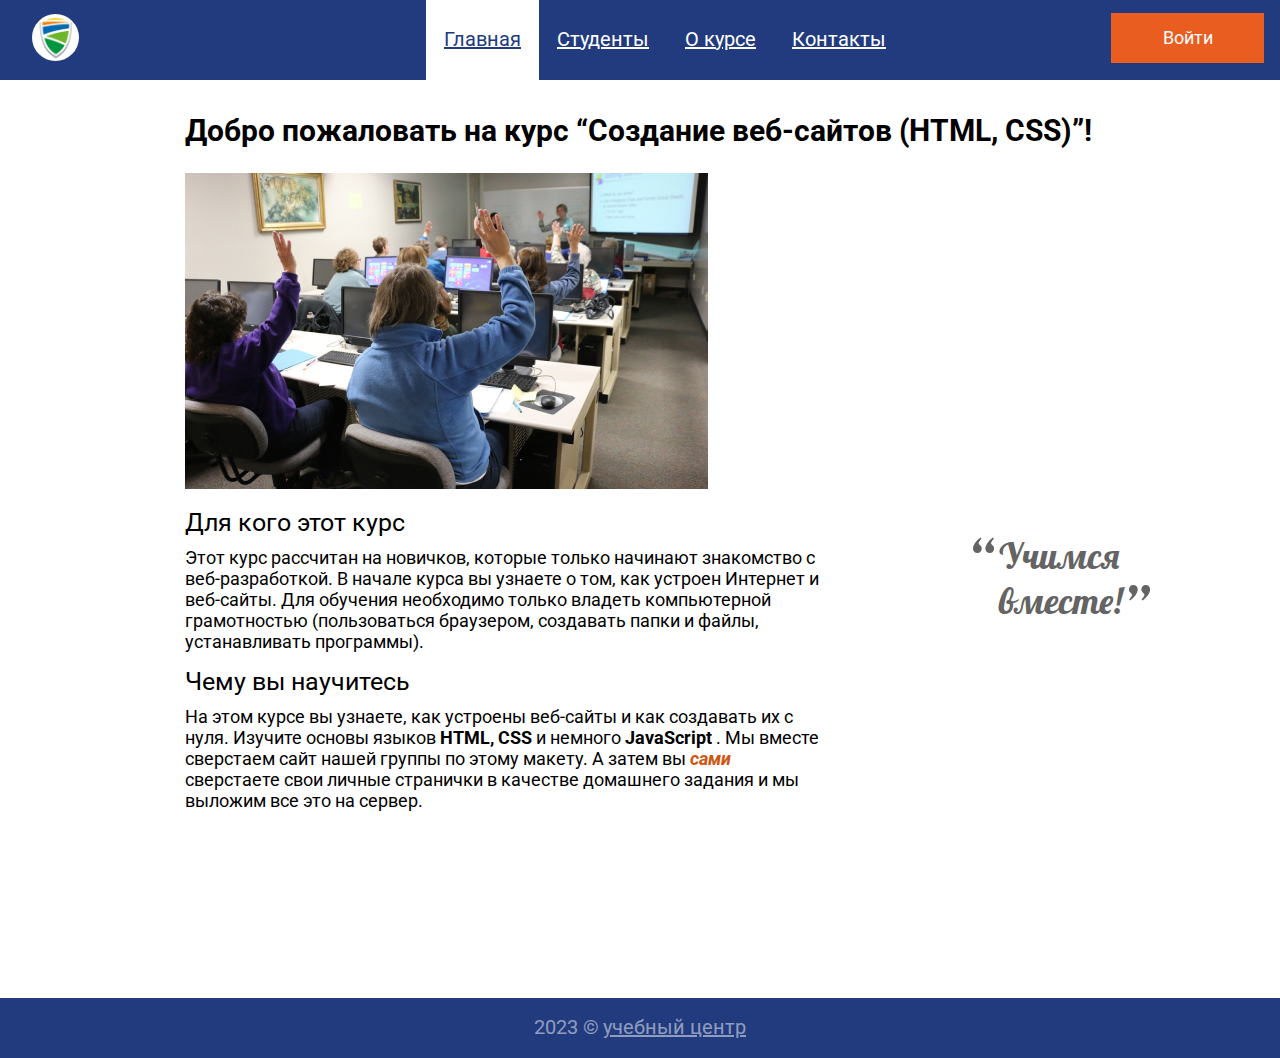
<file: index.html>
<!DOCTYPE html>
<html lang="ru">
<head>
    <meta charset="UTF-8">
    <meta http-equiv="X-UA-Compatible" content="IE=edge">
    <meta name="viewport" content="width=device-width, initial-scale=1.0">
    <link rel="preconnect" href="https://fonts.googleapis.com">
    <link rel="preconnect" href="https://fonts.gstatic.com" crossorigin>
    <link href="https://fonts.googleapis.com/css2?family=Roboto:wght@400;700&display=swap" rel="stylesheet">
    <link rel="preconnect" href="https://fonts.googleapis.com">
    <link rel="preconnect" href="https://fonts.gstatic.com" crossorigin>
    <link href="https://fonts.googleapis.com/css2?family=Lobster&display=swap" rel="stylesheet">
    <link rel="stylesheet" href="./styles/normalize.css">
    <link rel="stylesheet" href="./styles/style.css">
    <script src="./js/script.js" defer></script>
    <title>Главная</title>
</head>
<body class="root">
<div class="page">
    <header class="header">
        <nav class="nav">
            <div class="hamburger-menu">
                <input class="button_checkbox" id="menu__toggle" type="checkbox">
                <label class="menu__btn" for="menu__toggle">
                  <span class="close"></span>
                </label>
            <ul class="menu__box">
                <li>
                    <a class="logo" href="./index.html"> 
                    <img class="logo_Innopolis" src="./img/logo_innopolis.jpg" alt="Логотип Университета Иннополис"></a>
                </li>
                <li>
                   <a class="menu_item menu_item_active" href="./index.html">Главная</a>
                </li>
                <li>
                   <a class="menu_item" href="./students.html">Студенты</a>
                </li>
                <li>
                   <a class="menu_item" href="./about.html">О курсе</a>
                </li>
                <li>
                   <a class="menu_item" href="./contacts.html">Контакты</a>
                </li>
            </ul>
            </div>
        </nav>
        <button type="button" class="button visible_btn">Войти</button>
        <!-- <div class="popup_conteiner popup_conteiner_opened"> -->
            <div class="block">
                <h2 class="block_title">Войти на сайт</h2>
                <form class="forma" oninput="o.value = range.value" action="#" method="get">
                    <div>
                        <input class="login" type="text" autofocus placeholder="Логин">
                    </div>
                    <div>
                        <input class="password" type="password"  placeholder="Пароль">
                    </div>
                </form>
                <button class="button btn_block" type="btn_block">Войти</button>
            </div> 
        <!-- </div>       -->
    </header>
<main class="content">
    <h1 class="title">Добро пожаловать на курс “Создание веб-сайтов (HTML, CSS)”!</h1>
    <img class="photo" src="./img/contentphoto.jpg" alt="Главное фото">
    <div class="content_info">
        <div class="heading">
            <span class="quote_left">“</span>
            <p class="heading">Учимся вместе!</p>
            <span class="quote_right">”</span>
        </div>
        <div class="content_section">
            <div class="content_article">
               <h3 class="subtitle">Для кого этот курс</h3>
               <p class="about_text">Этот курс рассчитан на новичков, которые только начинают знакомство с веб-разработкой. В начале курса вы узнаете о том, как устроен Интернет и веб-сайты. Для обучения необходимо только владеть компьютерной грамотностью (пользоваться браузером, создавать папки и файлы, устанавливать программы).</p>
            </div>
            <div class="content_article">
               <h3 class="subtitle">Чему вы научитесь</h3>
               <p class="about_text">На этом курсе вы узнаете, как устроены веб-сайты и как создавать их с нуля. Изучите основы языков <span class="font_bold"> HTML, CSS </span> и немного <span class="font_bold"> JavaScript </span>. Мы вместе сверстаем сайт нашей группы по этому макету. А затем вы <span class="text_class2"> сами </span> сверстаете свои личные странички в качестве домашнего задания и мы выложим все это на сервер.</p>       
            </div>
        </div>
    </div>    
</main>
</div>
<footer class="footer">
    <p class="footer_text">2023 &copy;&thinsp;
        <a class="footer_text footer_text_first" href="./contacts.html">учебный центр</a>
    </p>
</footer> 
<!-- <script src="./js/script.js"></script>  -->
</body>
</html>
</file>
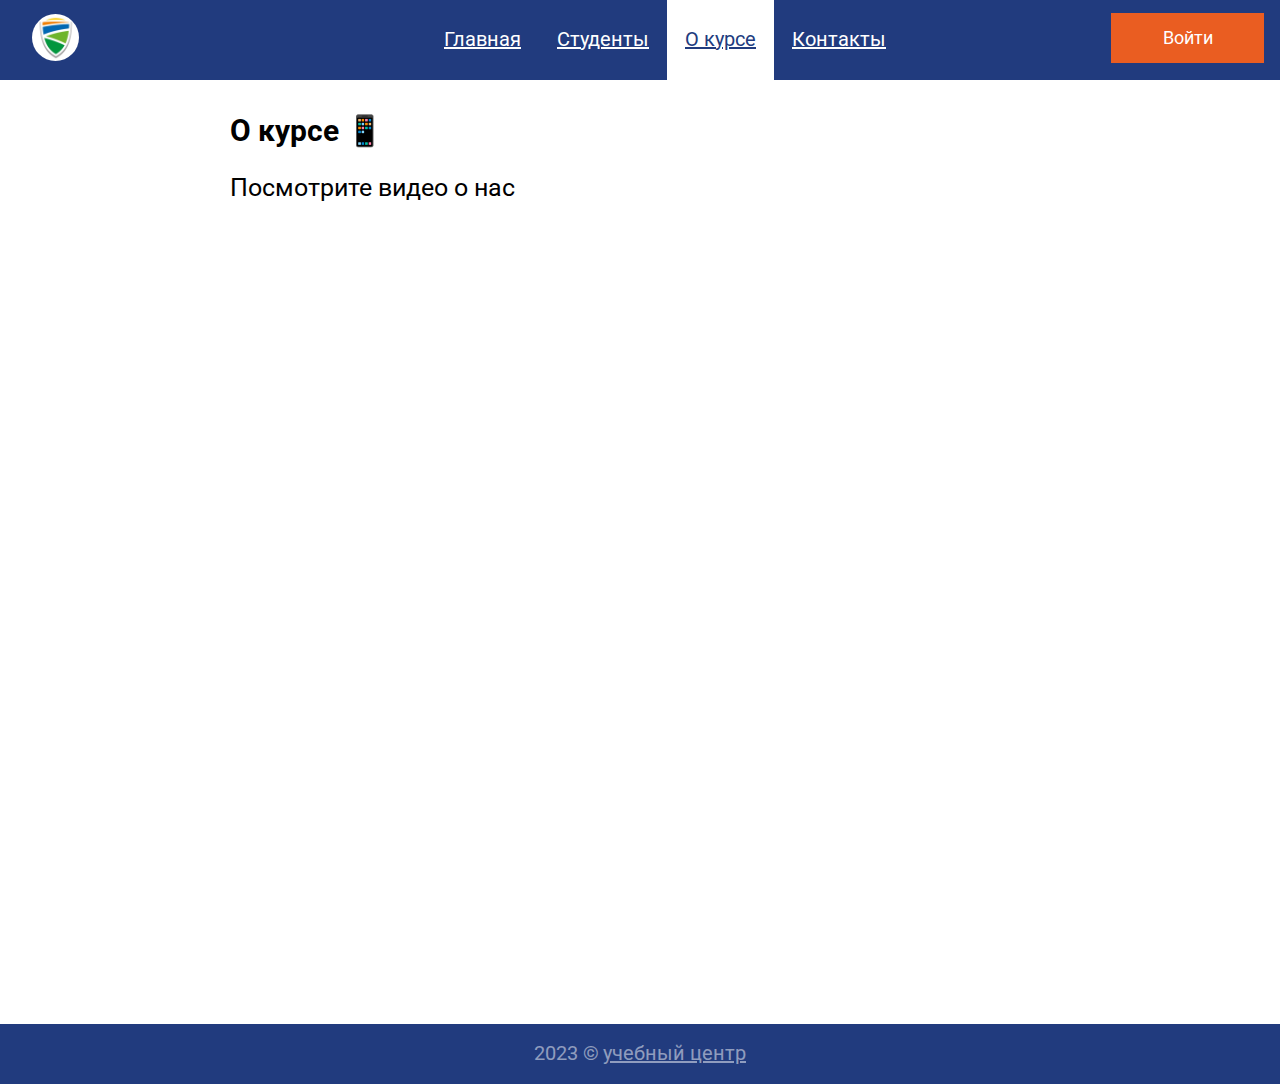
<file: about.html>
<!DOCTYPE html>
<html lang="ru">
<head>
    <meta charset="UTF-8">
    <meta http-equiv="X-UA-Compatible" content="IE=edge">
    <meta name="viewport" content="width=device-width, initial-scale=1.0">
    <title>Главная</title>
    <link rel="preconnect" href="https://fonts.googleapis.com">
    <link rel="preconnect" href="https://fonts.gstatic.com" crossorigin>
    <link href="https://fonts.googleapis.com/css2?family=Roboto:wght@400;700&display=swap" rel="stylesheet">
    <link rel="preconnect" href="https://fonts.googleapis.com">
    <link rel="preconnect" href="https://fonts.gstatic.com" crossorigin>
    <link href="https://fonts.googleapis.com/css2?family=Lobster&display=swap" rel="stylesheet">
    <link rel="stylesheet" href="./styles/normalize.css">
    <link rel="stylesheet" href="./styles/style.css">
</head>
<body class="root">
<div class="page">
    <header class="header">
            <nav class="nav">
                <div class="hamburger-menu">
                    <input class="button_checkbox" id="menu__toggle" type="checkbox">
                    <label class="menu__btn" for="menu__toggle">
                      <span></span>
                    </label>
                <ul class="menu__box">
                    <li>
                        <a class="logo" href="./index.html"> 
                        <img class="logo_Innopolis" src="./img/logo_innopolis.jpg" alt="Логотип Университета Иннополис"></a>
                    </li>
                    <li>
                       <a class="menu_item" href="./index.html">Главная</a>
                    </li>
                    <li>
                       <a class="menu_item" href="./students.html">Студенты</a>
                    </li>
                    <li>
                       <a class="menu_item menu_item_active" href="./about.html">О курсе</a>
                    </li>
                    <li>
                       <a class="menu_item" href="./contacts.html">Контакты</a>
                    </li>
                </ul>
                </div>
            </nav>
            <button type="button" class="button">Войти</button> 
        <div class="block">
            <h2 class="block_title">Войти на сайт</h2>
            <form class="forma" oninput="o.value = range.value" action="#" method="get">
               <div>
                    <input class="login" type="text" autofocus placeholder="Логин">
                </div>
               <div>
                    <input class="password" type="password"  placeholder="Пароль">
                </div>
            </form>
            <button class="button btn_block" type="btn_block">Войти</button>
        </div> 
    </header>
<main class="content-about">
    <h2 class="subtitle-about">О курсе &#128241;</h2>
    <p class="text-about" >Посмотрите видео о нас</p>
    <iframe class="video" src="https://www.youtube.com/embed/0v7pdd4za6s" title="Как эффективно искать информацию по фронтенду" allow="accelerometer; autoplay; clipboard-write; encrypted-media; gyroscope; picture-in-picture; web-share" allowfullscreen></iframe>
</main>
</div>
<footer class="footer">
    <div class="footer_text">2023 &copy;&thinsp;
        <a class="footer_text footer_text_first" href="./contacts.html">учебный центр</a>
    </div>
</footer> 
<script src="./js/script.js"></script>
</body>
</html>
</file>
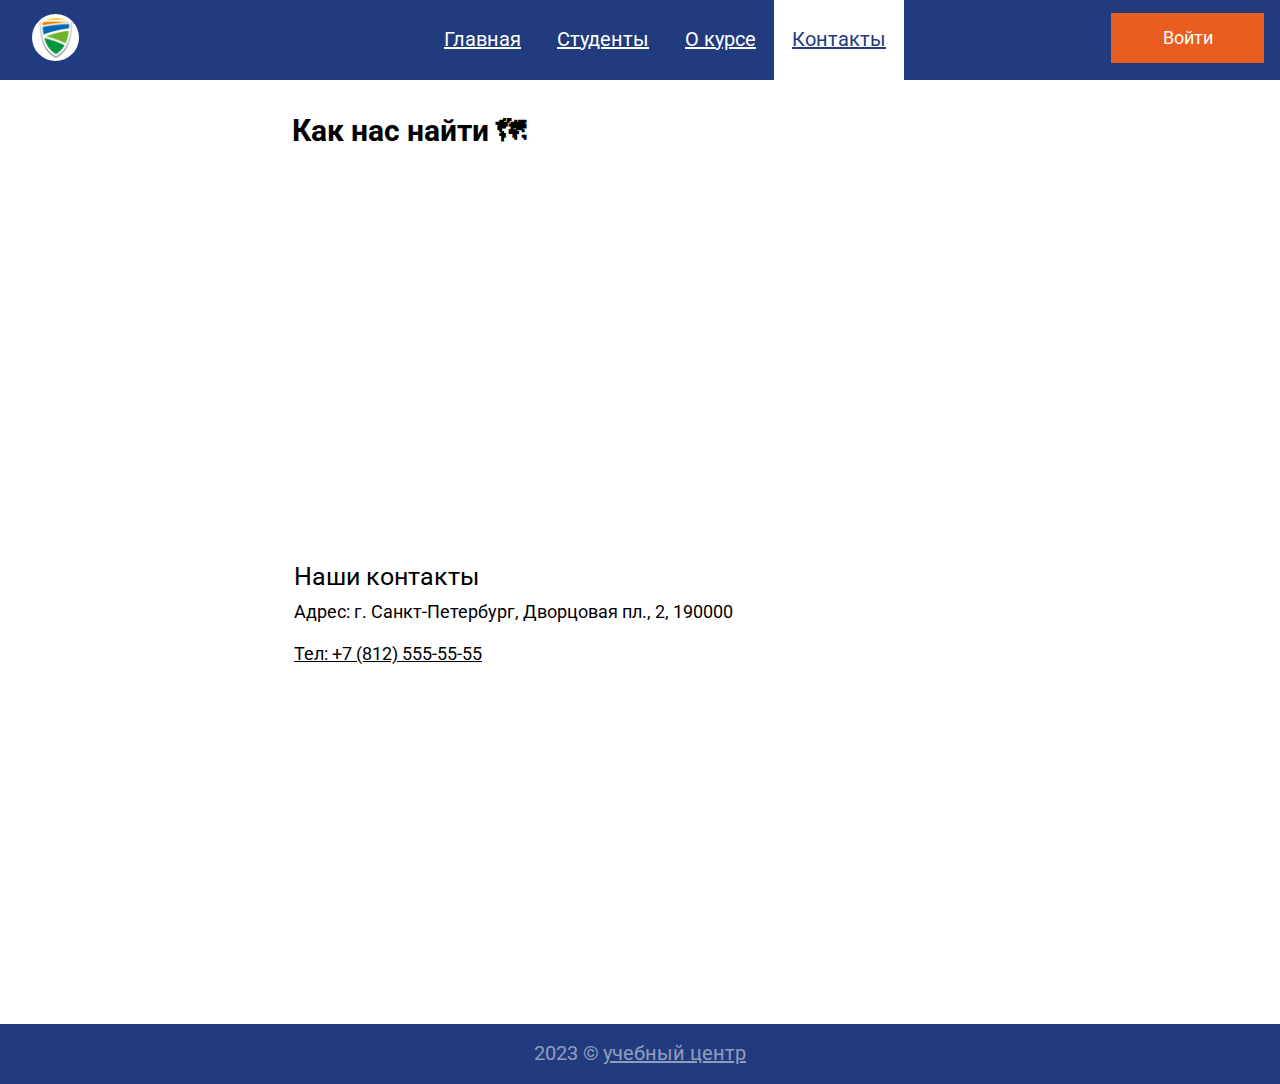
<file: contacts.html>
<!DOCTYPE html>
<html lang="ru">
<head>
    <meta charset="UTF-8">
    <meta http-equiv="X-UA-Compatible" content="IE=edge">
    <meta name="viewport" content="width=device-width, initial-scale=1.0">
    <title>Главная</title>
    <link rel="preconnect" href="https://fonts.googleapis.com">
    <link rel="preconnect" href="https://fonts.gstatic.com" crossorigin>
    <link href="https://fonts.googleapis.com/css2?family=Roboto:wght@400;700&display=swap" rel="stylesheet">
    <link rel="preconnect" href="https://fonts.googleapis.com">
    <link rel="preconnect" href="https://fonts.gstatic.com" crossorigin>
    <link href="https://fonts.googleapis.com/css2?family=Lobster&display=swap" rel="stylesheet">
    <link rel="stylesheet" href="./styles/normalize.css">
    <link rel="stylesheet" href="./styles/style.css">
</head>
<body class="root">
<div class="page">
    <header class="header">
            <nav class="nav">
                <div class="hamburger-menu">
                    <input class="button_checkbox" id="menu__toggle" type="checkbox">
                    <label class="menu__btn" for="menu__toggle">
                      <span></span>
                    </label>
                <ul class="menu__box">
                    <li>
                        <a class="logo" href="./index.html"> 
                        <img class="logo_Innopolis" src="./img/logo_innopolis.jpg" alt="Логотип Университета Иннополис"></a>
                    </li>
                    <li>
                       <a class="menu_item" href="./index.html">Главная</a>
                    </li>
                    <li>
                       <a class="menu_item" href="./students.html">Студенты</a>
                    </li>
                    <li>
                       <a class="menu_item" href="./about.html">О курсе</a>
                    </li>
                    <li>
                       <a class="menu_item menu_item_active" href="./contacts.html">Контакты</a>
                    </li>
                </ul>
                </div>
            </nav>
            <button type="button" class="button">Войти</button> 
        <div class="block">
            <h2 class="block_title">Войти на сайт</h2>
            <form class="forma" oninput="o.value = range.value" action="#" method="get">
               <div>
                    <input class="login" type="text" autofocus placeholder="Логин">
                </div>
               <div>
                    <input class="password" type="password"  placeholder="Пароль">
                </div>
            </form>
            <button class="button btn_block" type="btn_block">Войти</button>
        </div> 
    </header>
<main class="content-contacts">
    <h2 class="subtitle-contacts">Как нас найти &#x1F5FA; &#xFE0F;</h2>
    <div class="map-responsive">
        <iframe class="map" src="https://www.google.com/maps/embed?pb=!1m18!1m12!1m3!1d1998.4778723325155!2d30.31234001607063!3d59.94080568187692!2m3!1f0!2f0!3f0!3m2!1i1024!2i768!4f13.1!3m3!1m2!1s0x46963110ebe9ea5b%3A0x86b0025c5a84a071!2z0JTQstC-0YDRhtC-0LLQsNGPINC_0LsuLCAyLCDQodCw0L3QutGCLdCf0LXRgtC10YDQsdGD0YDQsywgMTkwMDAw!5e0!3m2!1sru!2sru!4v1677330536512!5m2!1sru!2sru"></iframe>
    </div>
    <p class="contacts-text">Наши контакты</p> 
    <p class="contact-address"> Адрес: г. Санкт-Петербург, Дворцовая пл., 2, 190000 
        <a class="contact-phone" href="tel:+78125555555">Тел: +7 (812) 555-55-55</a>
    </p> 
</main>
</div>
<footer class="footer">
    <div class="footer_text">2023 &copy;&thinsp;
        <a class="footer_text footer_text_first" href="./index.html">учебный центр</a>
    </div>
</footer> 
<script src="./js/script.js"></script>
</body>
</html>
</file>
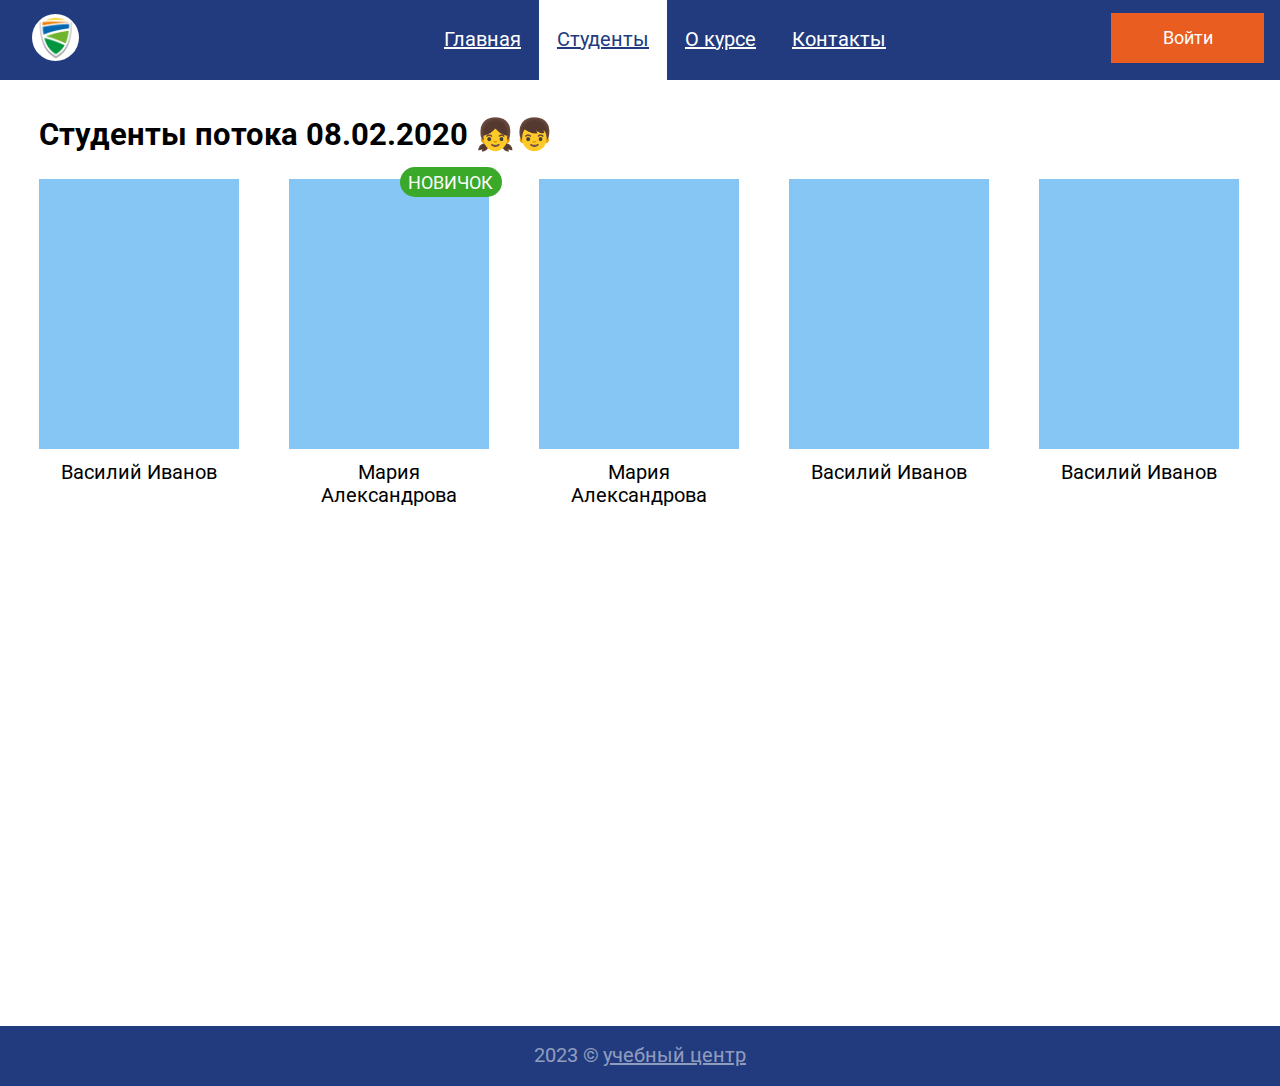
<file: students.html>
<!DOCTYPE html>
<html lang="ru">
<head>
    <meta charset="UTF-8">
    <meta http-equiv="X-UA-Compatible" content="IE=edge">
    <meta name="viewport" content="width=device-width, initial-scale=1.0">
    <title>Главная</title>
    <link rel="preconnect" href="https://fonts.googleapis.com">
    <link rel="preconnect" href="https://fonts.gstatic.com" crossorigin>
    <link href="https://fonts.googleapis.com/css2?family=Roboto:wght@400;700&display=swap" rel="stylesheet">
    <link rel="preconnect" href="https://fonts.googleapis.com">
    <link rel="preconnect" href="https://fonts.gstatic.com" crossorigin>
    <link href="https://fonts.googleapis.com/css2?family=Lobster&display=swap" rel="stylesheet">
    <link rel="stylesheet" href="./styles/normalize.css">
    <link rel="stylesheet" href="./styles/style.css">
</head>
<body class="root">
<div class="page">
    <header class="header">
            <nav class="nav">
                <div class="hamburger-menu">
                    <input class="button_checkbox" id="menu__toggle" type="checkbox">
                    <label class="menu__btn" for="menu__toggle">
                      <span></span>
                    </label>
                <ul class="menu__box">
                    <li>
                        <a class="logo" href="./index.html"> 
                        <img class="logo_Innopolis" src="./img/logo_innopolis.jpg" alt="Логотип Университета Иннополис"></a>
                    </li>
                    <li>
                       <a class="menu_item" href="./index.html">Главная</a>
                    </li>
                    <li>
                       <a class="menu_item menu_item_active" href="./students.html">Студенты</a>
                    </li>
                    <li>
                       <a class="menu_item" href="./about.html">О курсе</a>
                    </li>
                    <li>
                       <a class="menu_item" href="./contacts.html">Контакты</a>
                    </li>
                </ul>
                </div>
            </nav>
            <button type="button" class="button">Войти</button> 
            <div class="block">
                <h2 class="block_title">Войти на сайт</h2>
                <form class="forma" oninput="o.value = range.value" action="#" method="get">
                   <div>
                        <input class="login" type="text" autofocus placeholder="Логин">
                    </div>
                   <div>
                        <input class="password" type="password"  placeholder="Пароль">
                    </div>
                </form>
                <button class="button btn_block" type="btn_block">Войти</button>
            </div> 
    </header>
<main class="content-students">
   <h2 class="headline">Студенты потока 08.02.2020 &#128103;&#128102;</h2> 
   <div class="students">
       <div class="student">
           <img class="student-photo" src="./img/student.jpg" alt="Портфолио студента_1">
           <p class="student_name">Василий Иванов</p>
       </div>
       <div class="student">
           <img class="student-photo" src="./img/student.jpg" alt="Портфолио студента_2">
           <p class="student_name">Мария Александрова</p>
           <div class="student_new">НОВИЧОК</div>
       </div>
       <div class="student">
           <img class="student-photo" src="./img/student.jpg" alt="Портфолио студента_3">
           <p class="student_name">Мария Александрова</p>
       </div>
       <div class="student">
           <img class="student-photo" src="./img/student.jpg" alt="Портфолио студента_4">
           <p class="student_name">Василий Иванов</p>
       </div>
       <div class="student">
           <img class="student-photo" src="./img/student.jpg" alt="Портфолио студента_5">
           <p class="student_name">Василий Иванов</p>
       </div>
   </div>
</main>
</div>
<footer class="footer">
    <div class="footer_text">2023 &copy;&thinsp;
        <a class="footer_text footer_text_first" href="./contacts.html">учебный центр</a>
    </div>
</footer> 
<script src="./js/script.js"></script>
</body>
</html>
</file>
<file: styles/style.css>
@import url("./header.css");
@import url("./footer.css");
@import url("./students.css");
@import url("./about.css");
@import url("./contacts.css");
@import url("./device.css");
@import url("./header.css");
@import url("./burger.css");

.root {
  position: relative;
  margin: 0 auto;
  max-width: 1300px;
  font-family: "Roboto", sans-serif;
  height: 100vh;
  display: flex;
  flex-direction: column;
}

.img {
  max-width: 100%;
}

.page {
  flex-grow: 1;
}

.content {
  padding-left: calc(50% - 911px / 2);
  padding-right: calc(50% - 911px / 2);
  padding-top: 33px;
  max-width: 911px;
}

.title {
  margin: 0 auto;
  max-width: 911px;
  height: 35px;
  font-style: normal;
  font-weight: 700;
  font-size: 30px;
  line-height: 35px;
  display: flex;
  align-items: center; 
  color: #000000;
}

.photo {
  padding-top: 25px;
}

.content_info {
  display: flex;
  flex-direction: row-reverse;
  justify-content: space-between;
}

.heading {
  position: relative;
  padding-top: 20px;
  max-width: 129px;
  height: 90px;
  display: flex;
  margin: 0;
  font-style: normal;
  font-weight: 400;
  font-size: 36px;
  line-height: 45px;
  color: #646464;
  font-family: 'Lobster', cursive;
}

.quote_left {
  margin-top: 27px;
  padding-right: 5px;
  font-size: 64px;
  font-family: 'Lobster', cursive;
}

.quote_right {
  margin-top: 75px;
  font-size: 64px;
  font-family: 'Lobster', cursive;
}

.content_section {
  max-width: 634px;
  padding-bottom: 187px;
}

.subtitle {
  margin: 0 auto;
  padding-top: 15px;
  padding-bottom: 10px;
  font-style: normal;
  font-weight: 400;
  font-size: 25px;
  line-height: 29px;
  display: flex;
  align-items: center;
  color: #000000;
}

.about_text {
  margin: 0 auto;
  font-style: normal;
  font-weight: 400;
  font-size: 18px;
  line-height: 21px;
  color: #000000;
}

.font_bold {
  font-weight: 700;
}

.text_class2 {
  color: #CF5510;
  font-weight: 700;
  font-style: oblique;
}

@media (max-width: 1440px) {

/* Стиль для laptop L */

  .footer {
    margin: 0;
  }
}

@media (max-width: 1024px) {

  /* Стиль для laptop */

  .heading {
    display: flex;
    justify-content: flex-end;
  }

  .logo_Innopolis {
    margin-right: 150px;
  }

  .content {
    padding-left: 30px;
    padding-right: 10px;
  }

  .block {
    margin-left: 260px;
  }

  .footer {
    margin: 0;
  }

}

@media (max-width: 800px) {

  /* Стиль для tablet */

  .header {
    padding-left: 0px;
    padding-right: 0px;
    min-height: 70px;
  }

  .menu__box {
    margin: 0;
    padding-left: 0px;
  }

  .menu_item {
    font-size: 18px;
    padding: 26px 16px;
  }

  .nav {
    margin: 0;
  }

  .logo {
    margin: 10px 10px 0 0;
    padding: 0;
  }

  .logo_Innopolis {
    margin: 15px 30px 0 20px;
  }

  .button {
    padding: 0px;
  }

  .block {
    margin-left: 80px;
  }

  .content {
    padding-left: 20px;
  }

  .title {
    margin-left: 55px;
    margin-bottom: 10px;
  }

  .photo {
    margin-left: 55px;
  }

  .content_info {
    flex-direction: column-reverse;
    align-items: center;
  }

  .content_section {
    padding-bottom: 0;
  }

  .subtitle {
    display: flex;
    flex-direction: column;
  }

  .heading {
    padding: 0;
    margin-top: 10px;
    margin-bottom: 187px;
  }

  .quote_left {
     margin-top: 15px; 
  }

  .quote_right {
    margin-top: 65px;
  }

  .footer {
    margin: 0;
  }
}

@media (max-width: 744px) {

  /* Стиль для mobile L */
  
  .header {
    padding-left: 16px;
    padding-right: 16px;
    display: flex;
    flex-wrap: wrap;
  }

  .menu__box {
    display: flex;
    flex-wrap: wrap;
    flex-direction: column;
    justify-content: center;
  }

  .logo_Innopolis {
    margin: 0 0 20px 45px;
    width: 55px;
    height: 55px;
  }

  .button {
    margin: 55px 10px;
  }

  .block {
    margin: 180px 0 0 50px;
    max-width: 300px;
    max-height: 320px;
  }

  .block_title {
    padding: 20px 0 20px 0;
  }

  .login {
    max-width: 200px;
    margin: 0;
  }

  .password {
    max-width: 200px;
    margin: 30px 0 30px 0;
  }

  .btn_block {
    margin: 0 0 0 80px;
    
  }

  .menu_item {
    padding: 10px 30px ;
  }

  .content {
    padding-left: 10px;
  }

  .title {
    margin-left: 0;
    padding: 15px 0;
  }

  .photo {
    margin-right: 0px;
    margin-left: 0px;
    max-width: 100%;
  }

  .heading {
    display: flex;
    justify-content: center;
  }
}

@media (max-width: 384px) {

  /* Стиль для mobile M с гамбургер-меню */

  .header {
    padding-right: 0;
    display: grid;
    align-content: stretch;
    align-items: center;
    justify-content: center;
    justify-items: center;
  }

  .logo_Innopolis {
    margin: 10px 45px 10px 45px;
  }

  .button {
    margin: 10px 0 10px 150px;
  }

  .btn_block {
    margin: 0 0 0 80px;
  }

  .block {
    margin: 700px 0 0 10px;
  }

  .content {
    padding: 15px 10px;
  }

  .title {
    font-size: 120%;
    padding: 0;
    margin: 5px 0 5px 0;
  }

  .subtitle {
    font-size: 100%;
    padding: 5px;
  }
  
  .about_text {
    font-size: 80%;
    line-height: 18px;
  }

  .photo {
    margin-right: 0;
  }

  .footer_text {
    padding: 0;
  }

  .footer_text_first {
    padding: 15px 0 15px 0;
  }
}  

@media (max-width: 320px) {

  /* Стиль для mobile S с гамбургер-меню */

  .header {
    display: flex;
    justify-content: flex-end;
    flex-direction: row;
    padding-left: 0px;
    padding-right: 5px;
  }

  .logo {
    margin: 0;
  }

  .logo_Innopolis {
    margin-left: 45px;
    margin-top: 0;
  }

  .button {
    margin: 0 10px 0 50px;
    max-width: 100px;
  }

  .btn_block {
    margin: 0 0 0 90px;
  }

  .block {
    max-width: 270px;
    margin: 800px 20px 0 0;
  }

  .content {
    margin-top: 10px;
  }

  .title {
    margin-top: 10px;
    padding: 0;
    font-size: 100%;
    display: flex;
    align-items: flex-end;
  }

  .photo {
    padding: 0px;
  }

  .heading {
    display: flex;
    justify-content: center;
  }
}
</file>
